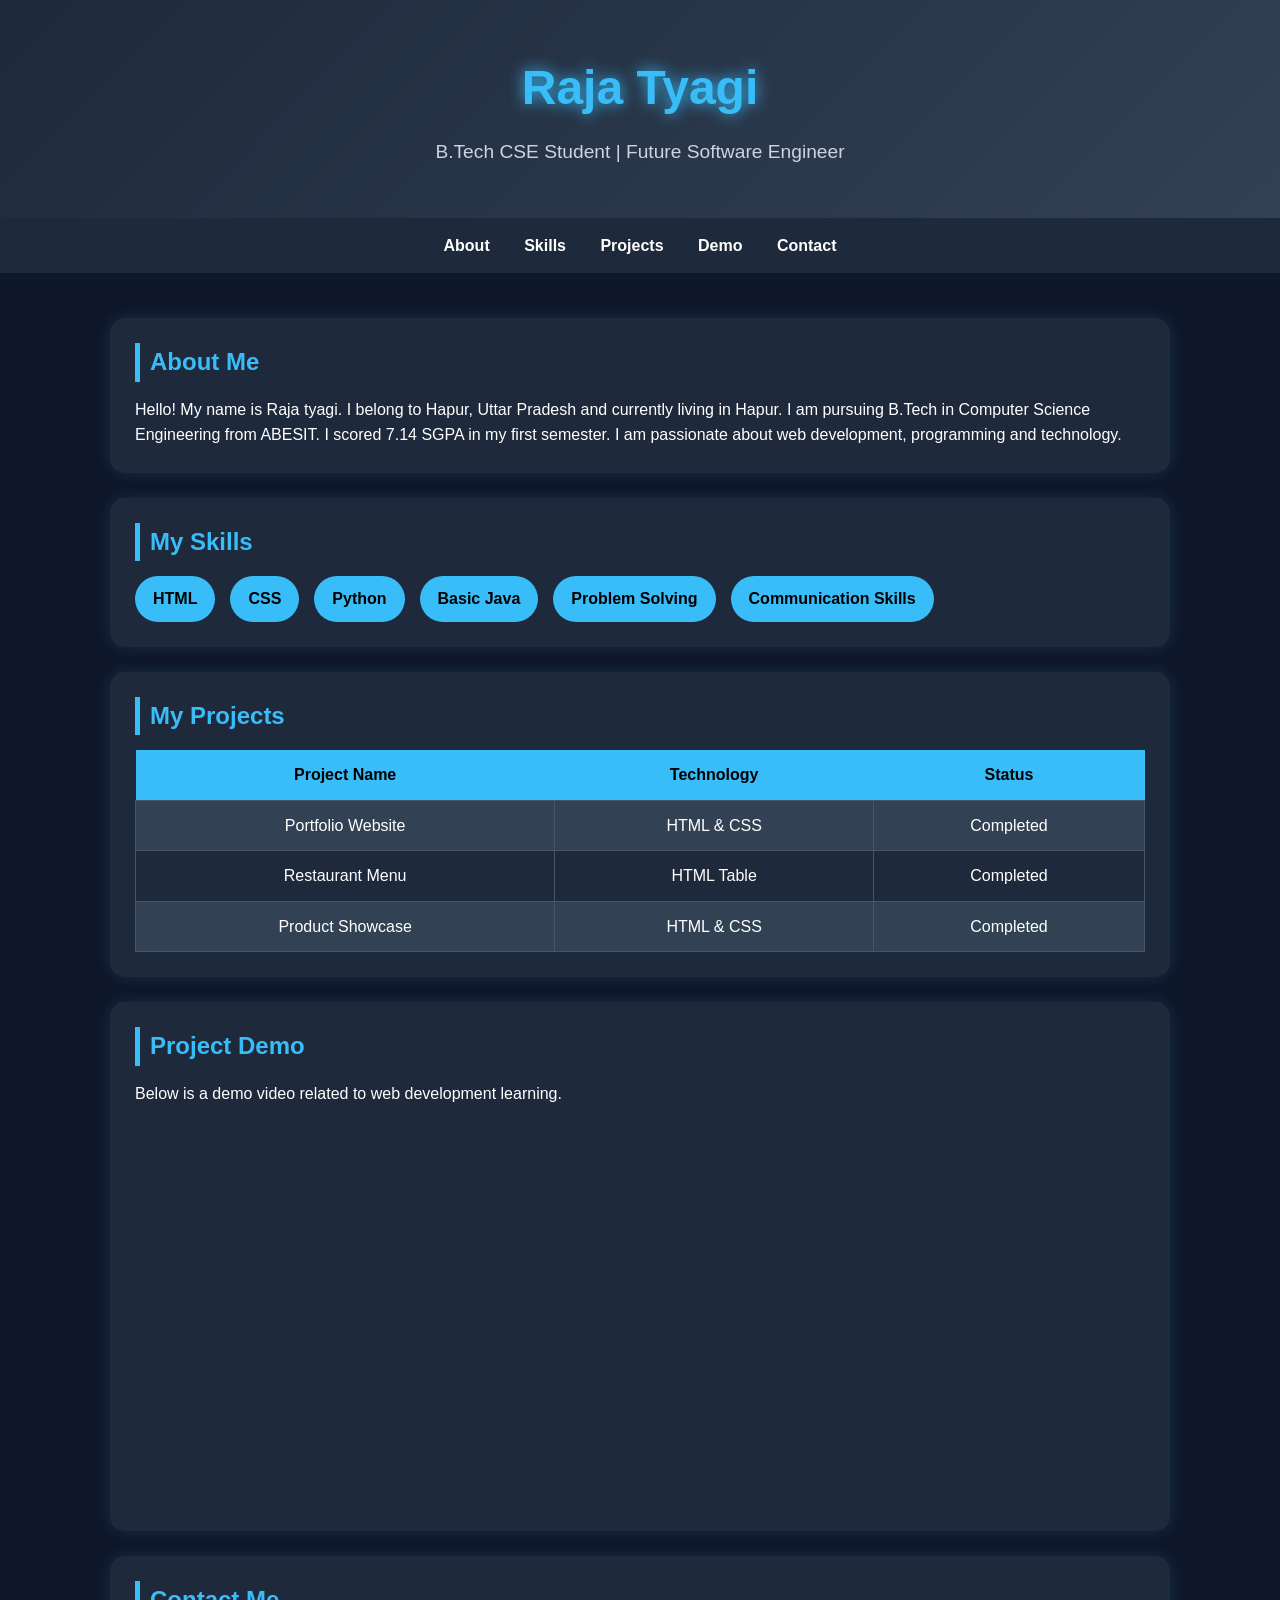
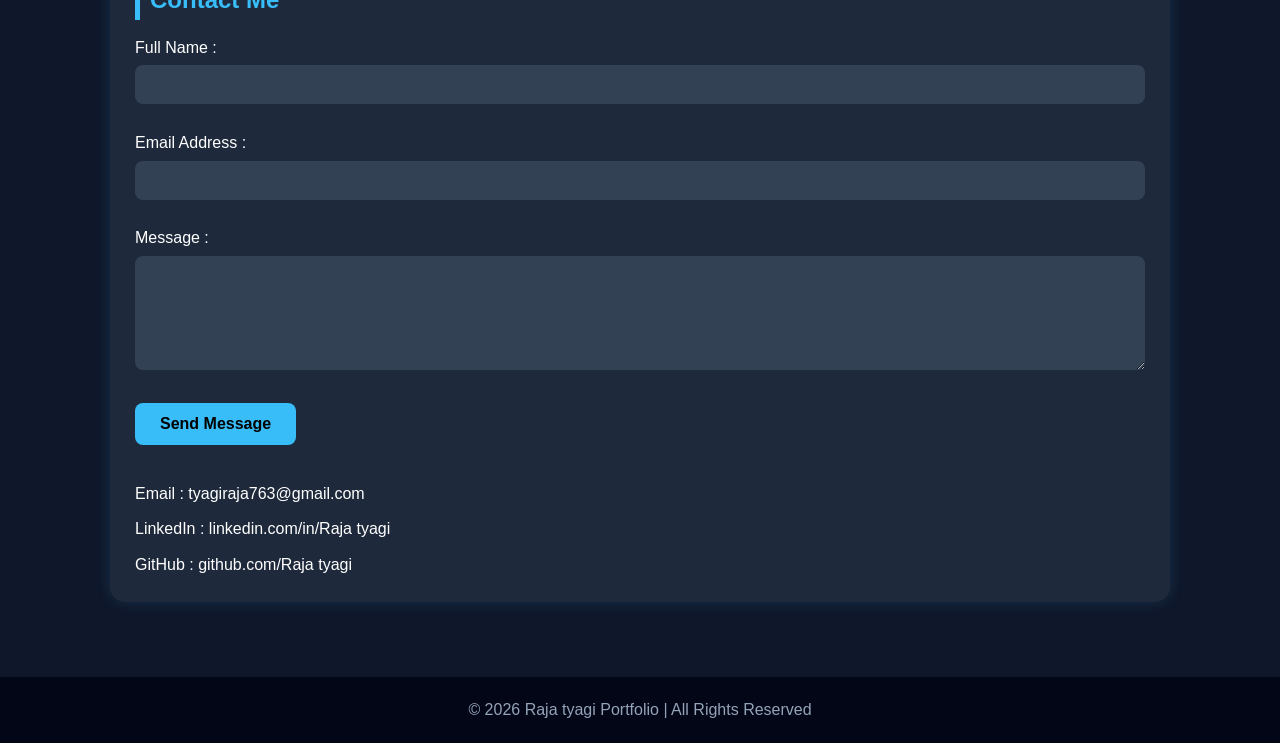
<file: index.html>
<!--
Name: Raja tyagi
Roll No: __________
Date: __________
-->

<!DOCTYPE html>

<html lang="en">

<head>

    <meta charset="UTF-8">

    <meta name="viewport"
          content="width=device-width, initial-scale=1.0">

    <title>

        Raja Tyagi Portfolio

    </title>

    <!-- External CSS -->

    <link rel="stylesheet"
          href="style5.css">

</head>

<body>

    <!-- Header -->

    <header>

        <h1 id="my-name">

            Raja Tyagi

        </h1>

        <p>

            B.Tech CSE Student | Future Software Engineer

        </p>

    </header>

    <!-- Navigation -->

    <nav>

        <a href="#about">
            About
        </a>

        <a href="#skills">
            Skills
        </a>

        <a href="#projects">
            Projects
        </a>

        <a href="#demo">
            Demo
        </a>

        <a href="#contact">
            Contact
        </a>

    </nav>

    <!-- Main Content -->

    <main>

        <!-- About Section -->

        <section id="about">

            <h2>

                About Me

            </h2>

            <p>

                Hello! My name is Raja tyagi.
                I belong to Hapur, Uttar Pradesh
                and currently living in Hapur.

                I am pursuing B.Tech in Computer Science Engineering
                from ABESIT.

                I scored 7.14 SGPA in my first semester.

                I am passionate about web development,
                programming and technology.

            </p>

        </section>

        <!-- Skills Section -->

        <section id="skills">

            <h2>

                My Skills

            </h2>

            <ul class="skill-list">

                <li>
                    HTML
                </li>

                <li>
                    CSS
                </li>

                <li>
                    Python
                </li>

                <li>
                    Basic Java
                </li>

                <li>
                    Problem Solving
                </li>

                <li>
                    Communication Skills
                </li>

            </ul>

        </section>

        <!-- Projects Section -->

        <section id="projects">

            <h2>

                My Projects

            </h2>

            <table>

                <tr>

                    <th>
                        Project Name
                    </th>

                    <th>
                        Technology
                    </th>

                    <th>
                        Status
                    </th>

                </tr>

                <tr>

                    <td>
                        Portfolio Website
                    </td>

                    <td>
                        HTML & CSS
                    </td>

                    <td>
                        Completed
                    </td>

                </tr>

                <tr>

                    <td>
                        Restaurant Menu
                    </td>

                    <td>
                        HTML Table
                    </td>

                    <td>
                        Completed
                    </td>

                </tr>

                <tr>

                    <td>
                        Product Showcase
                    </td>

                    <td>
                        HTML & CSS
                    </td>

                    <td>
                        Completed
                    </td>

                </tr>

            </table>

        </section>

        <!-- Demo Section -->

        <section id="demo">

            <h2>

                Project Demo

            </h2>

            <p>

                Below is a demo video related to web development learning.

            </p>

            <!-- Iframe Video -->

            <iframe width="560"
                    height="315"
                    src="https://www.youtube.com/embed/qz0aGYrrlhU"
                    title="YouTube video player">

            </iframe>

        </section>

        <!-- Contact Section -->

        <section id="contact">

            <h2>

                Contact Me

            </h2>

            <!-- Contact Form -->

            <form method="post">

                <label for="name">

                    Full Name :

                </label>

                <br>

                <input type="text"
                       id="name"
                       required>

                <br><br>

                <label for="email">

                    Email Address :

                </label>

                <br>

                <input type="email"
                       id="email"
                       required>

                <br><br>

                <label for="message">

                    Message :

                </label>

                <br>

                <textarea id="message"
                          rows="6"
                          cols="40">

                </textarea>

                <br><br>

                <button type="submit">

                    Send Message

                </button>

            </form>

            <br>

            <p>

                Email :
                tyagiraja763@gmail.com

            </p>

            <p>

                LinkedIn :
                linkedin.com/in/Raja tyagi
            </p>

            <p>

                GitHub :
                github.com/Raja tyagi

            </p>

        </section>

    </main>

    <!-- Footer -->

    <footer>

        <p>

            © 2026 Raja tyagi Portfolio |
            All Rights Reserved

        </p>

    </footer>

</body>

</html>
</file>
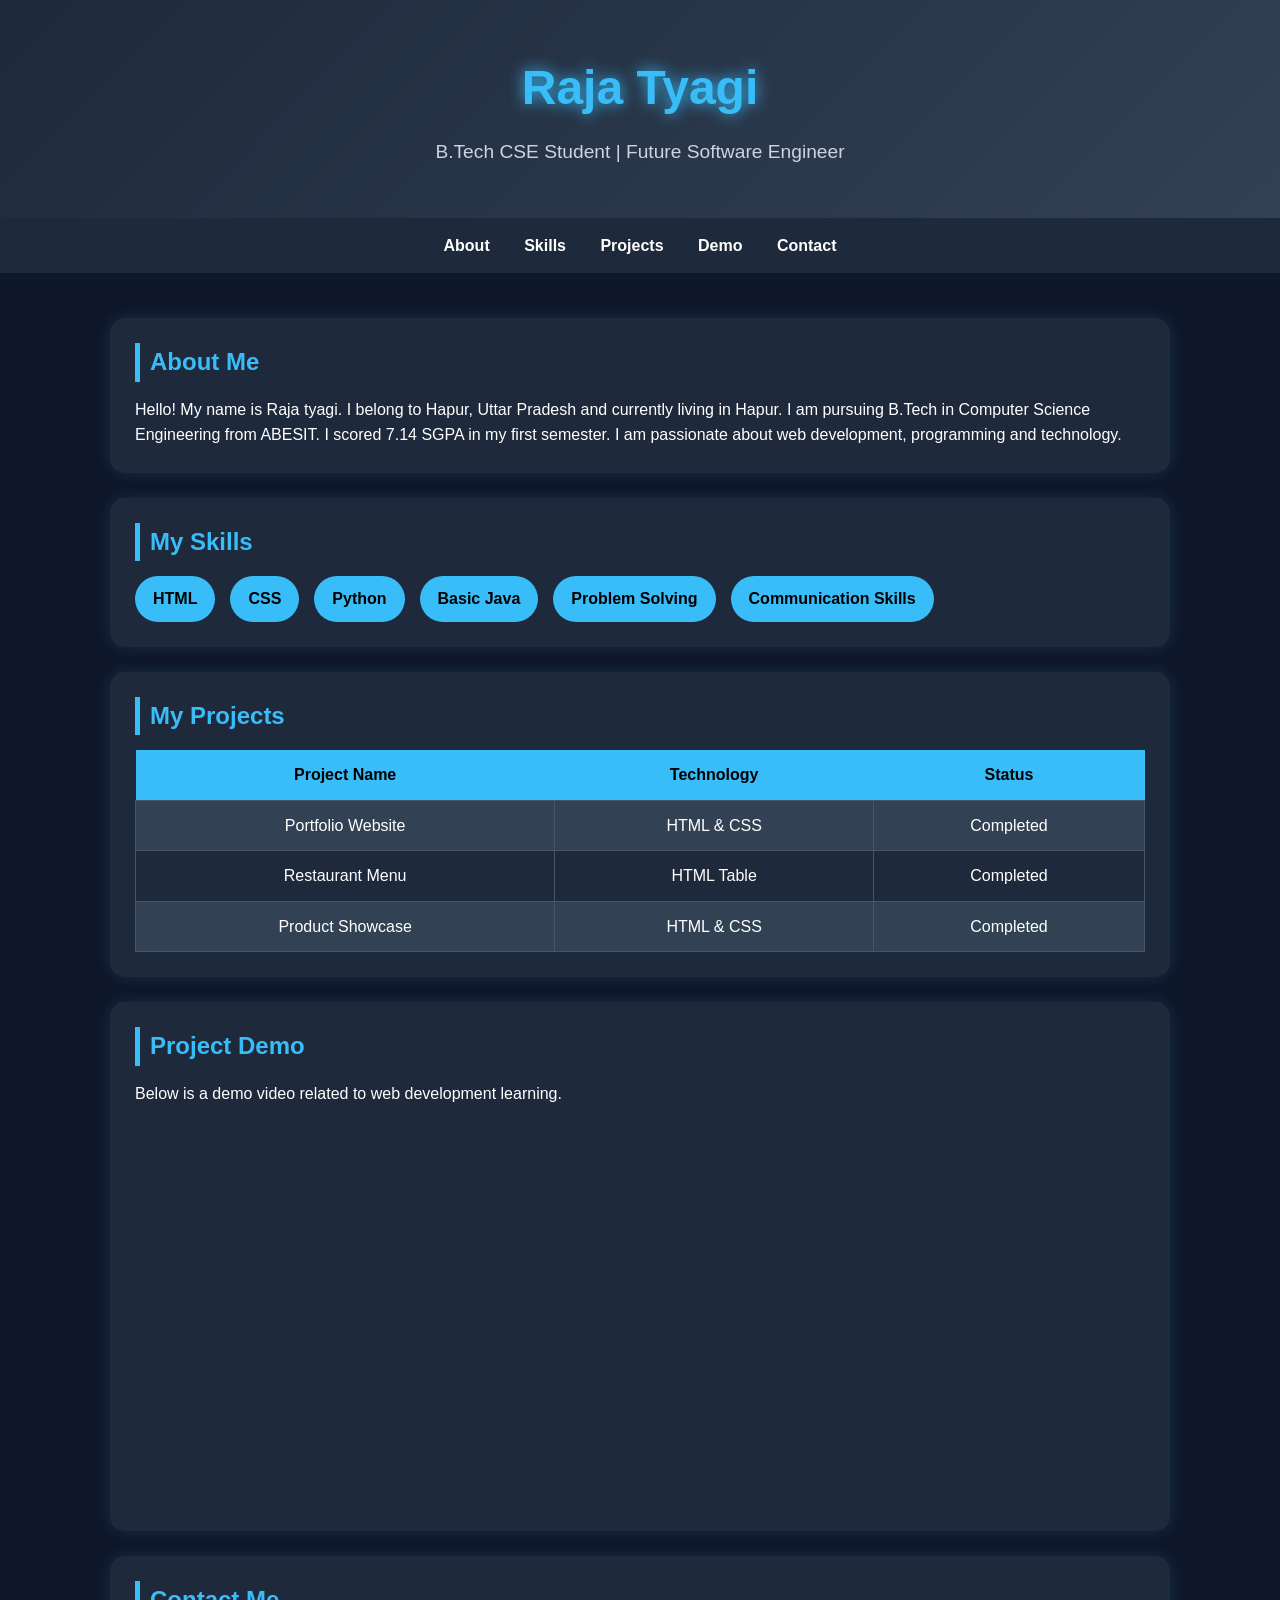
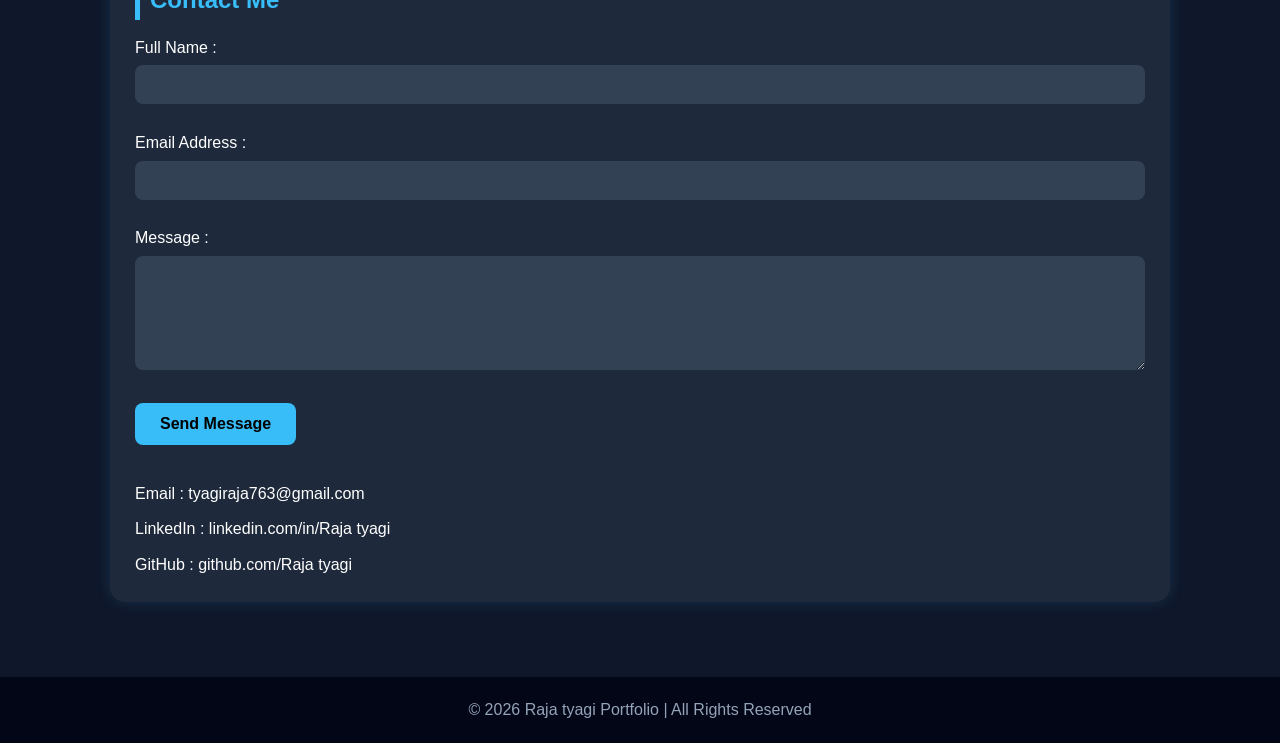
<file: assignment5.html>
<!--
Name: Raja tyagi
Roll No: __________
Date: __________
-->

<!DOCTYPE html>

<html lang="en">

<head>

    <meta charset="UTF-8">

    <meta name="viewport"
          content="width=device-width, initial-scale=1.0">

    <title>

        Raja Tyagi Portfolio

    </title>

    <!-- External CSS -->

    <link rel="stylesheet"
          href="style5.css">

</head>

<body>

    <!-- Header -->

    <header>

        <h1 id="my-name">

            Raja Tyagi

        </h1>

        <p>

            B.Tech CSE Student | Future Software Engineer

        </p>

    </header>

    <!-- Navigation -->

    <nav>

        <a href="#about">
            About
        </a>

        <a href="#skills">
            Skills
        </a>

        <a href="#projects">
            Projects
        </a>

        <a href="#demo">
            Demo
        </a>

        <a href="#contact">
            Contact
        </a>

    </nav>

    <!-- Main Content -->

    <main>

        <!-- About Section -->

        <section id="about">

            <h2>

                About Me

            </h2>

            <p>

                Hello! My name is Raja tyagi.
                I belong to Hapur, Uttar Pradesh
                and currently living in Hapur.

                I am pursuing B.Tech in Computer Science Engineering
                from ABESIT.

                I scored 7.14 SGPA in my first semester.

                I am passionate about web development,
                programming and technology.

            </p>

        </section>

        <!-- Skills Section -->

        <section id="skills">

            <h2>

                My Skills

            </h2>

            <ul class="skill-list">

                <li>
                    HTML
                </li>

                <li>
                    CSS
                </li>

                <li>
                    Python
                </li>

                <li>
                    Basic Java
                </li>

                <li>
                    Problem Solving
                </li>

                <li>
                    Communication Skills
                </li>

            </ul>

        </section>

        <!-- Projects Section -->

        <section id="projects">

            <h2>

                My Projects

            </h2>

            <table>

                <tr>

                    <th>
                        Project Name
                    </th>

                    <th>
                        Technology
                    </th>

                    <th>
                        Status
                    </th>

                </tr>

                <tr>

                    <td>
                        Portfolio Website
                    </td>

                    <td>
                        HTML & CSS
                    </td>

                    <td>
                        Completed
                    </td>

                </tr>

                <tr>

                    <td>
                        Restaurant Menu
                    </td>

                    <td>
                        HTML Table
                    </td>

                    <td>
                        Completed
                    </td>

                </tr>

                <tr>

                    <td>
                        Product Showcase
                    </td>

                    <td>
                        HTML & CSS
                    </td>

                    <td>
                        Completed
                    </td>

                </tr>

            </table>

        </section>

        <!-- Demo Section -->

        <section id="demo">

            <h2>

                Project Demo

            </h2>

            <p>

                Below is a demo video related to web development learning.

            </p>

            <!-- Iframe Video -->

            <iframe width="560"
                    height="315"
                    src="https://www.youtube.com/embed/qz0aGYrrlhU"
                    title="YouTube video player">

            </iframe>

        </section>

        <!-- Contact Section -->

        <section id="contact">

            <h2>

                Contact Me

            </h2>

            <!-- Contact Form -->

            <form method="post">

                <label for="name">

                    Full Name :

                </label>

                <br>

                <input type="text"
                       id="name"
                       required>

                <br><br>

                <label for="email">

                    Email Address :

                </label>

                <br>

                <input type="email"
                       id="email"
                       required>

                <br><br>

                <label for="message">

                    Message :

                </label>

                <br>

                <textarea id="message"
                          rows="6"
                          cols="40">

                </textarea>

                <br><br>

                <button type="submit">

                    Send Message

                </button>

            </form>

            <br>

            <p>

                Email :
                tyagiraja763@gmail.com

            </p>

            <p>

                LinkedIn :
                linkedin.com/in/Raja tyagi
            </p>

            <p>

                GitHub :
                github.com/Raja tyagi

            </p>

        </section>

    </main>

    <!-- Footer -->

    <footer>

        <p>

            © 2026 Raja tyagi Portfolio |
            All Rights Reserved

        </p>

    </footer>

</body>

</html>
</file>
<file: style5.css>
/* Reset */
*{
    margin:0;
    padding:0;
    box-sizing:border-box;
}

/* Body */
body{
    font-family: Arial, Helvetica, sans-serif;
    background:#0f172a;
    color:white;
    line-height:1.6;
}

/* Header */
header{
    text-align:center;
    padding:50px 20px;
    background:linear-gradient(135deg,#1e293b,#334155);
}

#my-name{
    font-size:3rem;
    color:#38bdf8;
    text-shadow:0 0 15px #38bdf8;
}

header p{
    margin-top:10px;
    font-size:1.2rem;
    color:#cbd5e1;
}

/* Navigation */
nav{
    background:#1e293b;
    text-align:center;
    padding:15px;
    position:sticky;
    top:0;
}

nav a{
    color:white;
    text-decoration:none;
    margin:0 15px;
    font-weight:bold;
    transition:0.3s;
}

nav a:hover{
    color:#38bdf8;
}

/* Main */
main{
    width:90%;
    max-width:1100px;
    margin:auto;
    padding:20px;
}

/* Sections */
section{
    background:#1e293b;
    margin:25px 0;
    padding:25px;
    border-radius:15px;
    box-shadow:0 0 15px rgba(56,189,248,0.15);
}

section h2{
    color:#38bdf8;
    margin-bottom:15px;
    border-left:5px solid #38bdf8;
    padding-left:10px;
}

/* Skills */
.skill-list{
    display:flex;
    flex-wrap:wrap;
    gap:15px;
    list-style:none;
}

.skill-list li{
    background:#38bdf8;
    color:black;
    padding:10px 18px;
    border-radius:25px;
    font-weight:bold;
    transition:0.3s;
}

.skill-list li:hover{
    transform:scale(1.1);
}

/* Table */
table{
    width:100%;
    border-collapse:collapse;
    margin-top:10px;
}

th{
    background:#38bdf8;
    color:black;
    padding:12px;
}

td{
    border:1px solid #475569;
    padding:12px;
    text-align:center;
}

tr:nth-child(even){
    background:#334155;
}

/* Video */
iframe{
    width:100%;
    max-width:700px;
    height:400px;
    border:none;
    border-radius:12px;
    display:block;
    margin:auto;
}

/* Form */
form{
    margin-top:15px;
}

input,
textarea{
    width:100%;
    padding:12px;
    margin-top:5px;
    border:none;
    border-radius:8px;
    background:#334155;
    color:white;
}

input:focus,
textarea:focus{
    outline:2px solid #38bdf8;
}

button{
    background:#38bdf8;
    color:black;
    border:none;
    padding:12px 25px;
    border-radius:8px;
    font-size:16px;
    font-weight:bold;
    cursor:pointer;
    transition:0.3s;
}

button:hover{
    background:white;
    transform:translateY(-3px);
}

/* Contact */
#contact p{
    margin-top:10px;
}

/* Footer */
footer{
    text-align:center;
    background:#020617;
    padding:20px;
    margin-top:30px;
    color:#94a3b8;
}

/* Responsive */
@media(max-width:768px){

    #my-name{
        font-size:2rem;
    }

    nav a{
        display:block;
        margin:10px 0;
    }

    iframe{
        height:250px;
    }

    .skill-list{
        justify-content:center;
    }
}
</file>
